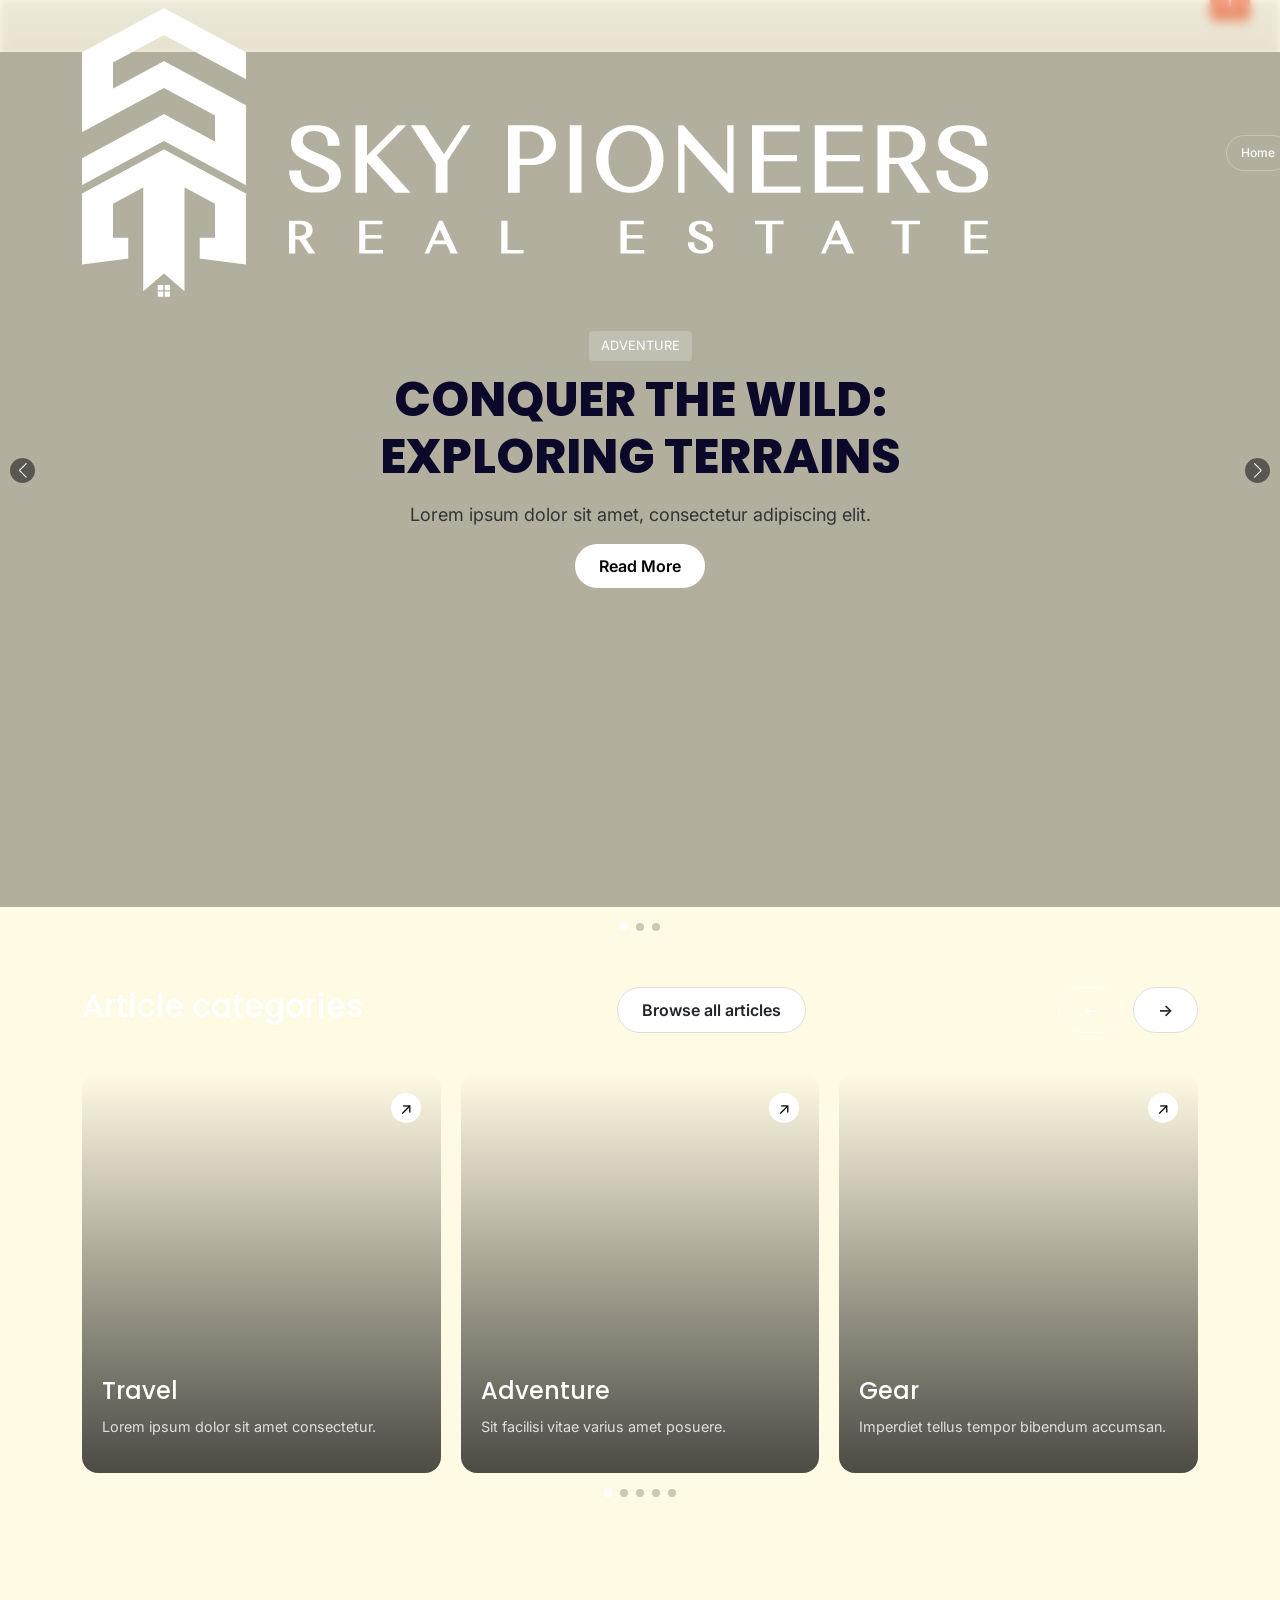
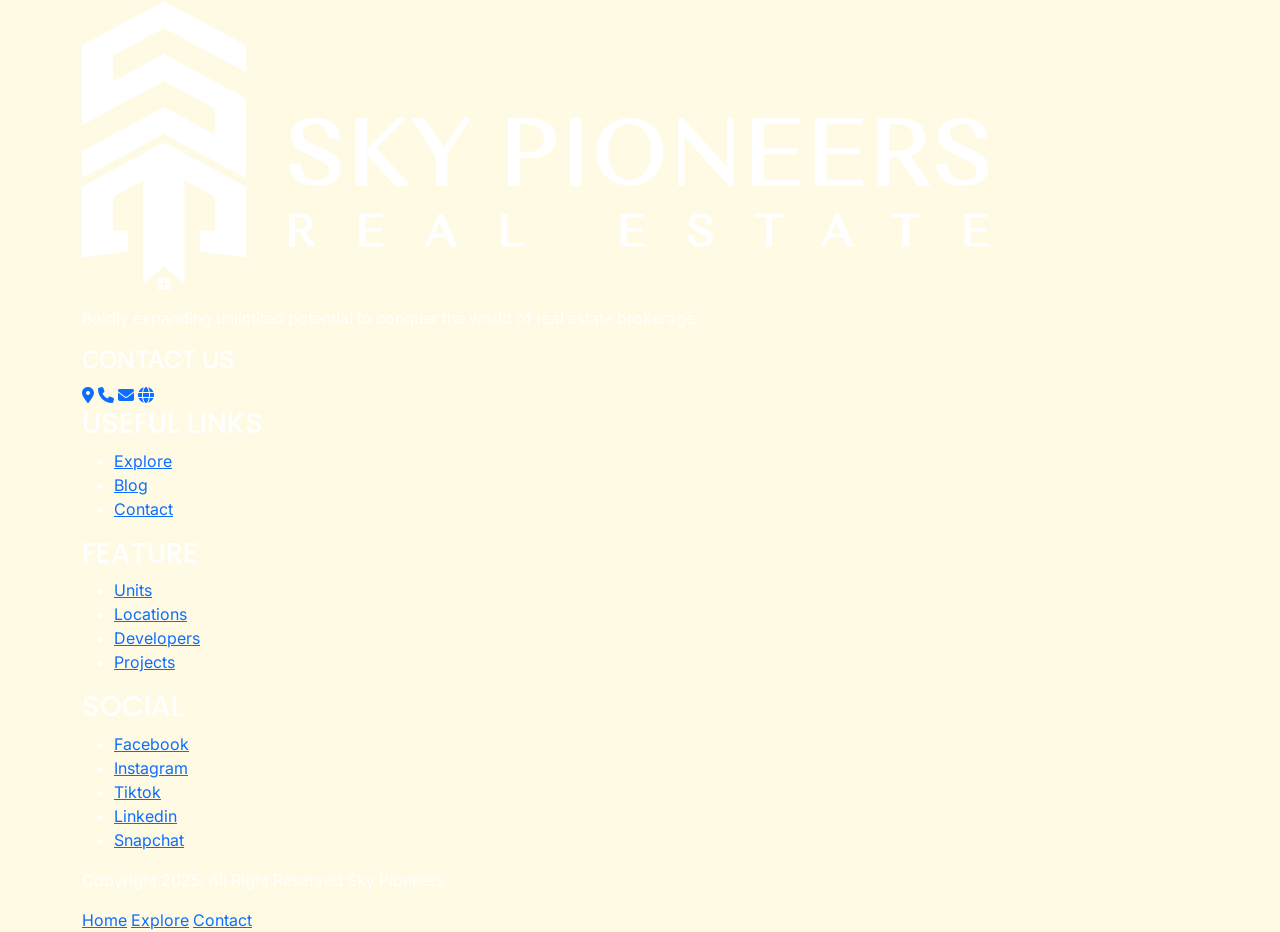
<file: blog.html>
<!DOCTYPE html>
<html lang="en">
  <head>
    <meta charset="UTF-8" />
    <meta name="viewport" content="width=device-width, initial-scale=1.0" />
    <title>Sky Pioneers Real Estate</title>
    <link rel="icon" type="image/x-icon" href="imgs/title-logo.png" />

    <link
      href="https://fonts.googleapis.com/css2?family=Inter:wght@400;500;600;700;800&family=Poppins:wght@400;500;600;700&display=swap"
      rel="stylesheet"
    />

    <link
      rel="stylesheet"
      href="https://cdnjs.cloudflare.com/ajax/libs/font-awesome/6.4.0/css/all.min.css"
    />

    <link
      rel="stylesheet"
      href="https://cdn.jsdelivr.net/npm/swiper@11/swiper-bundle.min.css"
    />
    <link
      href="https://cdn.jsdelivr.net/npm/bootstrap@5.3.8/dist/css/bootstrap.min.css"
      rel="stylesheet"
      integrity="sha384-sRIl4kxILFvY47J16cr9ZwB07vP4J8+LH7qKQnuqkuIAvNWLzeN8tE5YBujZqJLB"
      crossorigin="anonymous"
    />

    <link rel="stylesheet" href="css/style.css" />
  </head>
  <body>
    <nav class="navbar navbar-expand-lg">
      <div class="container nav-content">
        <a class="brand-text" href="index.html">
          <img class="logo" src="imgs/logo.png" alt="" />
        </a>

        <button
          class="navbar-toggler border-0 text-white"
          type="button"
          data-bs-toggle="collapse"
          data-bs-target="#mainMenu"
        >
          <i class="fas fa-bars"></i>
        </button>

        <div
          class="collapse navbar-collapse justify-content-center mt-5 mt-lg-0"
          id="mainMenu"
        >
          <ul class="navbar-nav">
            <li class="nav-item">
              <a class="nav-link mx-2" href="index.html">Home</a>
            </li>
            <li class="nav-item">
              <a class="nav-link mx-2" href="#">Search</a>
            </li>
            <li class="nav-item">
              <a class="nav-link mx-2" href="explore.html">Explore</a>
            </li>
            <li class="nav-item">
              <a class="nav-link mx-2" href="#">Offers</a>
            </li>
            <li class="nav-item">
              <a class="nav-link mx-2" href="#">Sell</a>
            </li>
            <li class="nav-item">
              <a class="nav-link mx-2" href="#">Rent</a>
            </li>
            <li class="nav-item"><a class="nav-link mx-2" href="blog.html">Blog</a></li>
            <li class="nav-item">
              <a class="nav-link mx-2" href="#">About</a>
            </li>
          </ul>

          <div class="d-lg-none mt-4 text-center">
            <a href="#" class="icon-btn mx-2"><i class="fas fa-search"></i></a>
            <a href="#" class="icon-btn mx-2"><i class="far fa-heart"></i></a>
            <a href="#" class="icon-btn lang-btn mx-2">العربية</a>
          </div>
        </div>

        <div class="navbar-icons d-none d-lg-flex">
          <a href="#" class="icon-btn"><i class="fas fa-search"></i></a>
          <a href="#" class="icon-btn"><i class="far fa-heart"></i></a>
          <a href="#" class="icon-btn lang-btn">العربية</a>
        </div>
      </div>

      <div class="gold-divider"></div>
    </nav>

    <div class="swiper hero-swiper">
      <div class="swiper-wrapper">
        <div
          class="swiper-slide hero-slide"
          style="
            background-image: url('https://images.unsplash.com/photo-1509316975850-ff9c5deb0cd9?q=80&w=2070&auto=format&fit=crop');
          "
        >
          <div class="hero-overlay"></div>
          <div class="hero-content">
            <span class="tag">Adventure</span>
            <h1>Conquer the wild: Exploring terrains</h1>
            <p>Lorem ipsum dolor sit amet, consectetur adipiscing elit.</p>
            <button class="btn btn-white">Read More</button>
          </div>
        </div>

        <div
          class="swiper-slide hero-slide"
          style="
            background-image: url('https://images.unsplash.com/photo-1478131143081-80f7f84ca84d?q=80&w=2070&auto=format&fit=crop');
          "
        >
          <div class="hero-overlay"></div>
          <div class="hero-content">
            <span class="tag">Camping</span>
            <h1>Night under the stars</h1>
            <p>Experience the beauty of nature at night.</p>
            <button class="btn btn-white">Discover</button>
          </div>
        </div>

        <div
          class="swiper-slide hero-slide"
          style="
            background-image: url('https://images.unsplash.com/photo-1533240332313-0db49b459ad6?q=80&w=2070&auto=format&fit=crop');
          "
        >
          <div class="hero-overlay"></div>
          <div class="hero-content">
            <span class="tag">Hiking</span>
            <h1>Reach the highest peaks</h1>
            <p>Challenge yourself with our new hiking trails.</p>
            <button class="btn btn-white">Join Us</button>
          </div>
        </div>
      </div>
      <div class="swiper-button-next"></div>
      <div class="swiper-button-prev"></div>
      <div class="swiper-pagination"></div>
    </div>

    <div id="contain" class="container">
      <section class="categories container scroll-hidden">
        <div class="section-header">
          <h2>Article categories</h2>
          <button class="btn btn-outline">Browse all articles</button>
          <div style="display: flex; gap: 10px">
            <button class="btn btn-outline cat-prev">←</button>
            <button class="btn btn-outline cat-next">→</button>
          </div>
        </div>

        <div class="swiper cat-swiper">
          <div class="swiper-wrapper">
            <div class="swiper-slide">
              <!-- <div
              class="cat-card"
              style="
                background-image: url('https://images.unsplash.com/photo-1501555088652-021faa106b9b?w=500');
              "
            >
              <div class="arrow-icon">↗</div>
              <div class="cat-card-content">
                <h3>Travel</h3>
                <p>Discover new places.</p>
              </div>
            </div> -->

              <div class="cat-card travel">
                <div class="arrow-icon">↗</div>
                <div class="cat-card-content">
                  <h3>Travel</h3>
                  <p>Lorem ipsum dolor sit amet consectetur.</p>
                </div>
              </div>
            </div>

            <div class="swiper-slide">
              <!-- <div
              class="cat-card"
              style="
                background-image: url('https://images.unsplash.com/photo-1478131143081-80f7f84ca84d?w=500');
              "
            >
              <div class="arrow-icon">↗</div>
              <div class="cat-card-content">
                <h3>Adventure</h3>
                <p>Seek the thrill.</p>
              </div>
            </div> -->

              <div class="cat-card adventure">
                <div class="arrow-icon">↗</div>
                <div class="cat-card-content">
                  <h3>Adventure</h3>
                  <p>Sit facilisi vitae varius amet posuere.</p>
                </div>
              </div>
            </div>

            <div class="swiper-slide">
              <!-- <div
              class="cat-card"
              style="
                background-image: url('https://images.unsplash.com/photo-1523987355523-c7b5b0dd90a7?w=500');
              "
            >
              <div class="arrow-icon">↗</div>
              <div class="cat-card-content">
                <h3>Gear</h3>
                <p>Best equipment reviews.</p>
              </div>
            </div> -->

              <div class="cat-card gear">
                <div class="arrow-icon">↗</div>
                <div class="cat-card-content">
                  <h3>Gear</h3>
                  <p>Imperdiet tellus tempor bibendum accumsan.</p>
                </div>
              </div>
            </div>

            <div class="swiper-slide">
              <!-- <div
              class="cat-card"
              style="
                background-image: url('https://images.unsplash.com/photo-1504280390367-361c6d9f38f4?w=500');
              "
            >
              <div class="arrow-icon">↗</div>
              <div class="cat-card-content">
                <h3>Camping</h3>
                <p>Stay in the wild.</p>
              </div>
            </div> -->

              <div class="cat-card adventure">
                <div class="arrow-icon">↗</div>
                <div class="cat-card-content">
                  <h3>Adventure</h3>
                  <p>Sit facilisi vitae varius amet posuere.</p>
                </div>
              </div>
            </div>
            <div class="swiper-slide">
              <!-- <div
              class="cat-card"
              style="
                background-image: url('https://images.unsplash.com/photo-1501555088652-021faa106b9b?w=500');
              "
            >
              <div class="arrow-icon">↗</div>
              <div class="cat-card-content">
                <h3>Travel</h3>
                <p>Discover new places.</p>
              </div>
            </div> -->

              <div class="cat-card travel">
                <div class="arrow-icon">↗</div>
                <div class="cat-card-content">
                  <h3>Travel</h3>
                  <p>Lorem ipsum dolor sit amet consectetur.</p>
                </div>
              </div>
            </div>

            <div class="swiper-slide">
              <!-- <div
              class="cat-card"
              style="
                background-image: url('https://images.unsplash.com/photo-1478131143081-80f7f84ca84d?w=500');
              "
            >
              <div class="arrow-icon">↗</div>
              <div class="cat-card-content">
                <h3>Adventure</h3>
                <p>Seek the thrill.</p>
              </div>
            </div> -->

              <div class="cat-card adventure">
                <div class="arrow-icon">↗</div>
                <div class="cat-card-content">
                  <h3>Adventure</h3>
                  <p>Sit facilisi vitae varius amet posuere.</p>
                </div>
              </div>
            </div>

            <div class="swiper-slide">
              <!-- <div
              class="cat-card"
              style="
                background-image: url('https://images.unsplash.com/photo-1523987355523-c7b5b0dd90a7?w=500');
              "
            >
              <div class="arrow-icon">↗</div>
              <div class="cat-card-content">
                <h3>Gear</h3>
                <p>Best equipment reviews.</p>
              </div>
            </div> -->

              <div class="cat-card gear">
                <div class="arrow-icon">↗</div>
                <div class="cat-card-content">
                  <h3>Gear</h3>
                  <p>Imperdiet tellus tempor bibendum accumsan.</p>
                </div>
              </div>
            </div>
          </div>
          <div class="swiper-pagination"></div>
        </div>
      </section>
    </div>

    <footer class="footer mt-5">
      <div class="footer-overlay"></div>

      <div class="container">
        <div class="footer-row">
          <div class="footer-col brand-col">
            <a class="brand-text" href="#">
              <img class="logo mb-3" src="imgs/logo.png" alt="" />
            </a>
            <p class="tagline">
              Boldly expanding unlimited potential to conquer the world of real
              estate brokerage.
            </p>

            <h4 class="contact-header">CONTACT US</h4>
            <div class="contact-icons">
              <a href="#"><i class="fa-solid fa-location-dot"></i></a>
              <a href="#"><i class="fa-solid fa-phone"></i></a>
              <a href="#"><i class="fa-solid fa-envelope"></i></a>
              <a href="#"><i class="fa-solid fa-globe"></i></a>
            </div>
          </div>

          <div class="footer-col">
            <h3>USEFUL LINKS</h3>
            <ul>
              <li><a href="#">Explore</a></li>
              <li><a href="blog.html">Blog</a></li>
              <li><a href="#">Contact</a></li>
            </ul>
          </div>

          <div class="footer-col">
            <h3>FEATURE</h3>
            <ul>
              <li><a href="#">Units</a></li>
              <li><a href="#">Locations</a></li>
              <li><a href="#">Developers</a></li>
              <li><a href="#">Projects</a></li>
            </ul>
          </div>

          <div class="footer-col">
            <h3>SOCIAL</h3>
            <ul>
              <li><a href="#">Facebook</a></li>
              <li><a href="#">Instagram</a></li>
              <li><a href="#">Tiktok</a></li>
              <li><a href="#">Linkedin</a></li>
              <li><a href="#">Snapchat</a></li>
            </ul>
          </div>
        </div>
      </div>

      <div class="footer-bottom">
        <div class="container bottom-row">
          <p>Copyright 2025, All Right Reserved Sky Pioneers</p>
          <div class="bottom-links">
            <a href="#">Home</a>
            <a href="#">Explore</a>
            <a href="#">Contact</a>
          </div>
        </div>
        <a href="#" class="scroll-top"><i class="fa-solid fa-arrow-up"></i></a>
      </div>
    </footer>

    <script
      src="https://cdn.jsdelivr.net/npm/bootstrap@5.3.8/dist/js/bootstrap.bundle.min.js"
      integrity="sha384-FKyoEForCGlyvwx9Hj09JcYn3nv7wiPVlz7YYwJrWVcXK/BmnVDxM+D2scQbITxI"
      crossorigin="anonymous"
    ></script>

    <script src="https://cdn.jsdelivr.net/npm/swiper@11/swiper-bundle.min.js"></script>
    <script>
      // 1. Apple Scroll Zoom Logic (المعدل)
      const heroBg = document.getElementById("heroBg");
      const heroSection = document.querySelector(".hero-section");

      window.addEventListener("scroll", () => {
        const scrollPosition = window.scrollY;
        const heroHeight = heroSection.offsetHeight;

        // تنفيذ الزووم فقط طالما الهيرو سيكشن ظاهر
        if (scrollPosition <= heroHeight) {
          // الرقم 1500 يتحكم في سرعة الزووم، كل ما زاد الرقم بقى الزووم أبطأ
          const scaleValue = 1 + scrollPosition / 1500;

          // تطبيق الزووم على ديف الصورة
          heroBg.style.transform = `scale(${scaleValue})`;
        }
      });

      // 2. Swiper Initialization
      var launchesSwiper = new Swiper(".launchesSwiper", {
        slidesPerView: 1,
        spaceBetween: 20,
        speed: 800,
        navigation: {
          nextEl: ".swiper-button-next",
          prevEl: ".swiper-button-prev",
        },
        breakpoints: {
          640: { slidesPerView: 2 },
          1024: { slidesPerView: 3, spaceBetween: 30 },
        },
      });

      // 3. Scroll Reveal Animation
      document.addEventListener("DOMContentLoaded", function () {
        const revealElements = document.querySelectorAll(
          ".service-card, .area-card"
        );

        const observer = new IntersectionObserver(
          (entries) => {
            entries.forEach((entry) => {
              if (entry.isIntersecting) {
                entry.target.classList.add("reveal");
                const allSiblings = Array.from(
                  entry.target.parentNode.children
                );
                const index = allSiblings.indexOf(entry.target);
                entry.target.style.transitionDelay = `${index * 100}ms`;
                observer.unobserve(entry.target);
              }
            });
          },
          { threshold: 0.15 }
        );

        revealElements.forEach((el) => observer.observe(el));
      });
    </script>
    <script src="js/main.js"></script>
  </body>
</html>
</file>
<file: css/style.css>
/* --- إعدادات عامة ومتغيرات --- */
:root {
  --primary-blue: #00a8ff; /* جعلنا الأزرق أفتح ليظهر على الخلفية الداكنة */
  --icon-color: #ffffff; /* الأيقونات بيضاء */
  --text-main: #ffffff; /* النص الأساسي أبيض */
  --text-sub: #dddddd; /* النص الفرعي رمادي فاتح */
  --text-dark: #1a3c5a;
  --radius: 16px;
  --text-gray: #666;
}

* {
  margin: 0;
  padding: 0;
  box-sizing: border-box;
}

body {
  /* صورة الخلفية للموقع بالكامل */
  background-color: #fffae3;
  font-family: "Inter", sans-serif;
  color: var(--text-main); /* توحيد لون النص للأبيض */

  display: flex;
  flex-direction: column;
  min-height: 100vh; /* يضمن إن الصفحة واخدة طول الشاشة 100% */
  overflow-x: hidden;
}

/* طبقة تعتيم داكنة فوق الصورة لقراءة النصوص بوضوح */
body::before {
  content: "";
  position: fixed;
  top: 0;
  left: 0;
  width: 100%;
  height: 100%;
  z-index: -1;
}

h1,
h2,
h3,
.service-text {
  font-family: "Poppins", sans-serif;
}

/* =========================================
         1. Navbar (شفاف تماماً)
       ========================================= */

.navbar {
  height: 52px;
  padding-bottom: 0;
  flex-direction: column;
  z-index: 1000;
  /* الخلفية الزجاجية */
  background: linear-gradient(
    180deg,
    rgba(255, 255, 255, 0.28),
    rgba(255, 255, 255, 0.08)
  );
  backdrop-filter: blur(5px) brightness(0.9);
  -webkit-backdrop-filter: blur(5px) brightness(0.9);
}

.nav-content {
  margin: auto 0;
  width: 100%;
  display: flex;
  gap: 230px;
  align-items: center;
  padding-bottom: 15px;
}

.brand-text {
  color: #fff;
  font-weight: 600;
  font-size: 1.1rem;
  letter-spacing: 1px;
  text-decoration: none;
  display: flex;
  align-items: center;
  gap: 10px;
}
.navbar .nav_logo {
  width: 110px;
}

@media (min-width: 996px) {
  .container-fluid {
    gap: 250px;
  }
}

.navbar-toggler .fa-bars {
  border: none;
  box-shadow: none;
  background: transparent;
  color: #fff;
  font-size: 20px;
}

.navbar-collapse {
  justify-content: space-between !important;
}

@media (max-width: 768px) {
  .navbar-expand-lg .navbar-collapse {
    gap: 1rem !important;
  }
}

.navbar-expand-lg .navbar-nav {
  display: flex;
  gap: 8px;
  font-weight: 500;
}

.navbar-nav .nav-link,
.navbar-nav .nav-link.active {
  color: #fff;
  width: 5vw;
  text-align: center;
  border: 1px solid #ffffff47;
  border-radius: 20px;
  font-size: 12px;
  transition: all 0.3s;
}

.nav-link:hover {
  background: radial-gradient(
    circle at 30% -35%,
    rgba(255, 255, 255, 0.9),
    rgba(255, 255, 255, 0.35) 25%,
    rgba(255, 255, 255, 0.08) 45%,
    rgba(255, 255, 255, 0.02) 65%
  );
  backdrop-filter: blur(10px);
  background-position: 20% 20%;
}

@media (max-width: 900px) {
  .navbar .nav_logo {
    position: relative;
    left: 25px;
  }
  .navbar-nav .nav-link,
  .navbar-nav .nav-link.active,
  .icon-btn {
    color: #3283c8;
  }
}

/* =========================================
   Tesla Full-Width Dropdown (FIXED & STYLED)
   ========================================= */

/* 1. ضبط العنصر الأب ليكون مرجعاً للجسر */
.tesla-item {
  height: 100%;
  display: flex;
  align-items: center;
  position: relative; /* مهم جداً */
}

/* 2. الجسر الشفاف (لمنع اختفاء القائمة) */
.tesla-item::after {
  content: "";
  position: absolute;
  top: 30px;
  left: 0;
  width: 100%;
  height: 40px;
  background: transparent;
  z-index: 1001;
}

/* 3. تنسيق القائمة */
.tesla-dropdown {
  position: fixed;
  top: 50px;
  left: 0;
  width: 100%;
  padding: 40px 0;

  /* الخلفية: مطابقة للنافبار تماماً */
  background: linear-gradient(
    180deg,
    rgba(255, 255, 255, 0.85),
    /* زدت الشفافية قليلاً هنا لتكون النصوص واضحة */ rgba(255, 255, 255, 0.6)
  );
  backdrop-filter: blur(15px) brightness(1.1);
  -webkit-backdrop-filter: blur(15px) brightness(1.1);
  border-bottom: 1px solid rgba(255, 255, 255, 0.3);
  box-shadow: 0 10px 30px rgba(0, 0, 0, 0.1);

  /* الحركة */
  opacity: 0;
  visibility: hidden;
  transform: translateY(-15px);
  transition:
    all 0.3s ease,
    visibility 0s linear 0.1s;
  z-index: 999;
}

/* 4. ظهور القائمة عند الهوفر */
.tesla-item:hover .tesla-dropdown {
  opacity: 1;
  visibility: visible;
  transform: translateY(0);
  transition-delay: 0s;
}

/* محتويات القائمة */
.tesla-dropdown h5 {
  font-size: 14px;
  color: var(--text-dark); /* أزرق داكن */
  text-transform: uppercase;
  letter-spacing: 1px;
  margin-bottom: 15px;
  font-weight: 700;
}

.tesla-list {
  list-style: none;
  padding: 0;
}

.tesla-list li {
  margin-bottom: 8px;
}

.tesla-list li a {
  color: #333; /* رمادي غامق للنصوص */
  text-decoration: none;
  font-weight: 600;
  font-size: 15px;
  transition: all 0.2s;
}

.tesla-list li a:hover {
  color: var(--primary-blue);
  padding-left: 5px;
}

/* صورة العرض داخل القائمة */
.menu-promo {
  border-radius: 8px;
  overflow: hidden;
  position: relative;
  height: 150px;
  box-shadow: 0 4px 15px rgba(0, 0, 0, 0.1);
}
.menu-promo img {
  width: 100%;
  height: 100%;
  object-fit: cover;
}
.menu-promo span {
  position: absolute;
  bottom: 10px;
  left: 10px;
  color: white;
  font-weight: bold;
  text-shadow: 0 2px 4px rgba(0, 0, 0, 0.8);
  font-size: 14px;
}

/* ------------------------------------------------ */

/* Backdrop Overlay */
.tesla-overlay {
  position: fixed;
  top: 0;
  left: 0;
  width: 100%;
  height: 100%;
  background: rgba(0, 0, 0, 0.4);
  backdrop-filter: blur(5px);
  z-index: 998;
  opacity: 0;
  visibility: hidden;
  transition: opacity 0.3s ease;
  pointer-events: none;
}

/* تفعيل الـ Overlay عند الوقوف على زر Explore */
body:has(.tesla-item:hover) .tesla-overlay {
  opacity: 1;
  visibility: visible;
  pointer-events: auto;
}

/* Navbar Icons */
.navbar-icons {
  display: flex;
  align-items: center;
  gap: 10px;
}

.icon-btn {
  color: #fff;
  width: 2.3vw;
  text-align: center;
  /* border: 1px solid #ffffff47; */
  /* border-radius: 20px; */
  font-size: 12px;
  font-weight: 500;
  text-decoration: none;
  transition: all 0.3s;
}
.icon-btn:hover {
  /* backdrop-filter: blur(10px) brightness(0.6); */
  color: var(--text-dark);
}

@media (max-width: 991px) {
  .nav-content {
    padding: 0 15px 15px 15px;
  }
}

/* -------------------------------------------------------------------------------------------------- */

/* From Uiverse.io by cuzpq */
.theme-checkbox {
  --toggle-size: 7px;
  -webkit-appearance: none;
  -moz-appearance: none;
  appearance: none;
  width: 6.25em;
  height: 3.125em;
  background: -webkit-gradient(
      linear,
      left top,
      right top,
      color-stop(50%, #efefef),
      color-stop(50%, #2a2a2a)
    )
    no-repeat;
  background: -o-linear-gradient(left, #efefef 50%, #2a2a2a 50%) no-repeat;
  background: linear-gradient(to right, #efefef 50%, #2a2a2a 50%) no-repeat;
  background-size: 205%;
  background-position: 0;
  -webkit-transition: 0.4s;
  -o-transition: 0.4s;
  transition: 0.4s;
  border-radius: 99em;
  position: relative;
  cursor: pointer;
  font-size: var(--toggle-size);
}

.theme-checkbox::before {
  content: "";
  width: 2.25em;
  height: 2.25em;
  position: absolute;
  top: 0.438em;
  left: 0.438em;
  background: -webkit-gradient(
      linear,
      left top,
      right top,
      color-stop(50%, #efefef),
      color-stop(50%, #2a2a2a)
    )
    no-repeat;
  background: -o-linear-gradient(left, #efefef 50%, #2a2a2a 50%) no-repeat;
  background: linear-gradient(to right, #efefef 50%, #2a2a2a 50%) no-repeat;
  background-size: 205%;
  background-position: 100%;
  border-radius: 50%;
  -webkit-transition: 0.4s;
  -o-transition: 0.4s;
  transition: 0.4s;
}

.theme-checkbox:checked::before {
  left: calc(100% - 2.25em - 0.438em);
  background-position: 0;
}

.theme-checkbox:checked {
  background-position: 100%;
}

/* -------------------------------------------------------------------------------------------------- */

/* ========================================= */
#contain {
  overflow-x: hidden;
  overflow-y: hidden;
  flex: 1;
}

/* =========================================
         2. Hero Section
       ========================================= */
.hero-section {
  position: relative;
  /* height: 100vh; */
  margin-top: 15rem;
  width: 100%;
  overflow: hidden;
  display: flex;
  flex-direction: column;
  justify-content: center;
  padding: 0 8%;
}

/* لاحظ: هنا ألغينا صورة الهيرو المنفصلة لأننا نستخدم خلفية الـ Body للكل */
.hero-bg-image {
  display: none;
}
.overlay {
  display: none;
} /* إلغاء طبقة التعتيم الإضافية */

.hero-content {
  position: relative;
  z-index: 3;
  margin-bottom: 40px;
  opacity: 0;
  transform: translateY(30px);
  animation: fadeUp 1s ease forwards 0.5s;
}
.hero-content h1 {
  color: #0b0829;
  font-size: 48px;
  font-weight: 800;
  margin-bottom: 15px;
  text-transform: uppercase;
}
.hero-content p {
  font-size: 18px;
  color: #333;
}

/* .search-container {
  position: relative;
  z-index: 10;
  background: rgba(255, 255, 255, 0.1); 
  backdrop-filter: blur(10px); 
  border: 1px solid rgba(255, 255, 255, 0.2);
  width: 100%;
  max-width: 1100px;
  border-radius: var(--radius);
  padding: 25px;
  opacity: 0;
  transform: translateY(40px);
  animation: fadeUp 1s ease forwards 0.8s;
}


.search-tabs {
  display: flex;
  gap: 30px;
  border-bottom: 1px solid rgba(255, 255, 255, 0.2);
  margin-bottom: 20px;
}
.tab {
  font-weight: 600;
  color: var(--text-sub);
  padding-bottom: 10px;
  cursor: pointer;
}
.tab.active {
  color: var(--primary-blue);
  border-bottom: 3px solid var(--primary-blue);
}

.search-row-top input,
.dropdown {
  background: rgba(0, 0, 0, 0.3);
  border: 1px solid rgba(255, 255, 255, 0.1);
  color: white;
}
.search-row-top input::placeholder {
  color: #aaa;
}

.btn-search {
  background-color: var(--primary-blue);
  color: white;
  border: none;
  border-radius: 8px;
  font-weight: 600;
  padding: 12px;
  cursor: pointer;
}

@keyframes fadeUp {
  to {
    opacity: 1;
    transform: translateY(0);
  }
} */

.search-container {
  position: relative;
  z-index: 10;
  background: transparent;
  backdrop-filter: blur(10px);
  width: 100%;
  max-width: 1100px;
  border-radius: var(--radius);
  box-shadow: 0 15px 40px rgba(0, 0, 0, 0.2);
  padding: 25px;
  opacity: 0;
  transform: translateY(40px);
  animation: fadeUp 1s ease forwards 0.8s;
}

.search-tabs {
  display: flex;
  gap: 30px;
  border-bottom: 1px solid #eee;
  margin-bottom: 20px;
  padding-bottom: 10px;
}
.tab {
  font-weight: 600;
  color: var(--text-gray);
  cursor: pointer;
  padding-bottom: 10px;
  position: relative;
}
.tab.active {
  color: var(--primary-blue);
}
.tab.active::after {
  content: "";
  position: absolute;
  bottom: -11px;
  left: 0;
  width: 100%;
  height: 3px;
  background-color: var(--primary-blue);
}

.search-inputs-grid {
  display: flex;
  flex-direction: column;
  gap: 15px;
}
.search-row-top input {
  width: 100%;
  padding: 15px 15px 15px 45px;
  border: 1px solid #e0e0e0;
  border-radius: 8px;
  outline: none;
  background: url('data:image/svg+xml;utf8,<svg xmlns="http://www.w3.org/2000/svg" width="20" height="20" viewBox="0 0 24 24" fill="none" stroke="%23999" stroke-width="2"><circle cx="11" cy="11" r="8"></circle><line x1="21" y1="21" x2="16.65" y2="16.65"></line></svg>')
    no-repeat 15px center;
}
.search-row-bottom {
  display: grid;
  grid-template-columns: 1fr 1fr 1fr 1.2fr;
  gap: 15px;
}
.dropdown {
  border: 1px solid #e0e0e0;
  border-radius: 8px;
  padding: 12px 15px;
  /* color: var(--text-gray); */

  display: flex;
  justify-content: space-between;
  align-items: center;
  cursor: pointer;
  /* background: white; */
}
.btn-search {
  background-color: var(--primary-blue);
  color: white;
  border: none;
  border-radius: 8px;
  font-weight: 600;
  cursor: pointer;
  transition: background 0.3s;
}
.btn-search:hover {
  background-color: #004494;
}

@keyframes fadeUp {
  to {
    opacity: 1;
    transform: translateY(0);
  }
}

/* =========================================
         3. Sections General
       ========================================= */
.top-areas-section {
  padding: 80px 8%;
  position: relative;
  z-index: 5;
}
/*
.section-title {
  font-size: 28px;
  font-weight: 700;
  color: white;
  margin-bottom: 30px;
} */

.services-section {
  padding: 80px 8%;
  position: relative;
  z-index: 5; /* لضمان ظهوره فوق الهيرو عند السكرول */
}

.services-section .section-header {
  margin-bottom: 30px;
  display: flex;
  justify-content: space-between;
  align-items: end;
}
.section-title {
  font-size: 28px;
  font-weight: 700;
  color: var(--text-dark);
  margin: 0;
}

@media (max-width: 376px) {
  .section-title {
    font-size: 22px;
  }
}

.services-grid {
  display: flex;
  flex-wrap: wrap;
  gap: 20px;
  justify-content: center;
}

.service-card {
  /* background: white; */
  border: 1px solid #e0e0e0;
  /* border-radius: 16px; */
  width: 130px;
  height: 130px;
  display: flex;
  flex-direction: column;
  justify-content: center;
  align-items: center;
  text-decoration: none;
  cursor: pointer;
  opacity: 0;
  transform: translateY(40px);
  transition: all 0.4s cubic-bezier(0.175, 0.885, 0.32, 1.275);
}

.service-icon {
  font-size: 30px;
  color: var(--text-dark);
  margin-bottom: 15px;
  transition: transform 0.4s cubic-bezier(0.68, -0.55, 0.265, 1.55);
}

.service-text {
  color: var(--text-dark);
  font-size: 13px;
  font-weight: 600;
  text-align: center;
  transition: color 0.3s;
}

.service-card:hover {
  border-color: var(--text-dark);
  transform: translateY(-10px) scale(1.05) !important;
  box-shadow: 0 15px 30px rgba(11, 74, 125, 0.15);
}
.service-card:hover .service-icon {
  transform: scale(1.2) rotate(-10deg);
}
.service-card:hover .service-text {
  color: var(--text-dark);
}
.service-card.reveal {
  opacity: 1;
  transform: translateY(0);
  backdrop-filter: blur(10px);
}

/* =========================================
         4. Cards (شفافة تماماً)
       ========================================= */

.new-launches-section {
  padding: 60px 8%;
  /* background-color: #f8f9fa; */
}

.show-all {
  color: var(--text-dark);
  text-decoration: none;
  font-weight: 600;
  transition: color 0.3s;
}
.show-all:hover {
  color: #c0a16b;
}

.launch-card {
  border-radius: 16px;
  overflow: hidden;
  background: #fff;
  box-shadow: 0 10px 20px rgba(0, 0, 0, 0.05);
}

.image-holder {
  width: 100%;
  height: 240px;
  position: relative;
  overflow: hidden;
}

.image-holder img {
  width: 100%;
  height: 100%;
  object-fit: cover;
  object-position: center;
  transition: transform 0.8s cubic-bezier(0.165, 0.84, 0.44, 1);
}

.launch-card:hover .image-holder img {
  transform: scale(1.1);
}

.custom-nav-btn {
  background-color: rgba(26, 26, 68, 0.9);
  color: white;
  width: 44px;
  height: 44px;
  border-radius: 50%;
  opacity: 0;
  transition: all 0.3s ease;
}
.custom-nav-btn::after {
  font-size: 18px;
  font-weight: bold;
}
.launchesSwiper:hover .custom-nav-btn {
  opacity: 1;
}

.areas-grid {
  display: grid;
  grid-template-columns: repeat(auto-fill, minmax(250px, 1fr));
  gap: 25px;
  margin-top: 30px;
}

.area-card {
  /* background: #fff; */
  /* border: 1px solid #eee; */
  color: #fff;
  border-radius: 12px;
  padding: 30px 20px;
  text-align: center;
  text-decoration: none;
  display: flex;
  flex-direction: column;
  align-items: center;
  transition: all 0.4s cubic-bezier(0.175, 0.885, 0.32, 1.275);
  opacity: 0;
  transform: translateY(30px);
}

.area-card.reveal {
  opacity: 1;
  transform: translateY(0);
}

.circle-image {
  width: 100px;
  height: 100px;
  border-radius: 50%;
  overflow: hidden;
  margin-bottom: 20px;
  border: 4px solid transparent;
  transition: all 0.4s ease;
}
.circle-image img {
  width: 100%;
  height: 100%;
  object-fit: cover;
  transition: transform 0.5s ease;
}
.area-card h3 {
  color: var(--text-dark);
  font-size: 16px;
  font-weight: 700;
  margin: 0;
  transition: color 0.3s;
}

/* .area-card:hover {
  transform: translateY(-10px);
  box-shadow: 0 15px 30px rgba(0, 0, 0, 0.1);
  border-color: transparent;
} */
.area-card:hover .circle-image {
  width: 110px;
  height: 110px;
  border-color: #c0a16b;
}
.area-card:hover .circle-image img {
  transform: scale(1.1) rotate(5deg);
}
.area-card:hover h3 {
  color: #c0a16b;
}

/* Launch Cards (Swiper) */
.launch-card {
  background: transparent;
  border-radius: 16px;
  overflow: hidden;
  border: 1px solid rgba(255, 255, 255, 0.2);
}
.image-holder {
  width: 100%;
  height: 240px;
}
.image-holder img {
  width: 100%;
  height: 100%;
  object-fit: cover;
}

/* ----------------------------------------------------------------------------- */
/* =========================================
   Developers Section Styling (New)
   ========================================= */

/* تنسيق الكارت الخاص بالمطورين */
.dev-card {
  background: transparent; /* خلفية بيضاء شبه شفافة */
  backdrop-filter: blur(5px);
  /* border-radius: 12px; */
  height: 120px; /* ارتفاع ثابت وأصغر من كروت العقارات */
  display: flex;
  align-items: center;
  justify-content: center;
  padding: 15px;
  /* border: 1px solid rgba(255, 255, 255, 0.3); */
  transition: all 0.3s ease;
  cursor: pointer;
  /* box-shadow: 0 4px 6px rgba(0, 0, 0, 0.05); */
}

/* تنسيق حاوية الصورة لضمان التوسيط */
.dev-img-holder {
  width: 100%;
  height: 100%;
  display: flex;
  align-items: center;
  justify-content: center;
}

/* تنسيق صورة اللوجو */
.dev-img-holder img {
  max-width: 100%;
  max-height: 80px; /* أقصى ارتفاع للصورة داخل الكارت */
  object-fit: contain; /* أهم خاصية: تضمن ظهور اللوجو بالكامل بدون قص */
  /* filter: grayscale(100%); */ /* جعل اللوجو أبيض وأسود افتراضياً */
  /* opacity: 0.7; */
  transition: all 0.4s ease;
  border-radius: 45px;
}

/* تأثيرات عند الوقوف بالماوس (Hover) */
.dev-card:hover {
  transform: translateY(-5px); /* يرتفع قليلاً */
}

.dev-card:hover .dev-img-holder img {
  filter: grayscale(0%); /* يعود للألوان الطبيعية */
  opacity: 1;
  transform: scale(1.1); /* تكبير بسيط */
}

/* ----------------------------------------------------------------------------- */

/* --- تنسيق الحاوية --- */

.developers-section {
  padding: 40px 8%; /* تقليل الحواف لتوفير مساحة */
  background: transparent;
  position: relative;
  z-index: 5;
}

/* =========================================
   Top Compounds Section (Fixed & Responsive)
   ========================================= */

.top-compounds-section {
  /* جعل السكشن مرن لتوسيط السوايبر */
  height: 100vh; /* أو min-height: 800px لتجنب المشاكل في الشاشات القصيرة */
  display: flex;
  flex-direction: column;
  justify-content: center;
  padding: 40px 0; /* إزالة الـ padding الجانبي لأن السوايبر سيأخذ العرض */
  background: transparent;
  position: relative;
  z-index: 5;
}

/* 1. تنسيق حاوية السوايبر نفسها */
.compoundsSwiper {
  width: 100% !important;
  padding-top: 50px;
  padding-bottom: 50px;
  /* نحدد ارتفاع مناسب يتغير حسب الشاشة */
  height: 450px !important;
}

@media (min-width: 1024px) {
  .compoundsSwiper {
    height: 600px !important; /* ارتفاع أكبر للشاشات الكبيرة */
  }
}

/* 2. تنسيق الشريحة (Slide) ليكون متجاوباً */
.compoundsSwiper .swiper-slide {
  background-position: center !important;
  background-size: cover !important;

  /* العرض الأساسي (للموبايل) */
  width: 280px !important;
  height: 100% !important;

  border-radius: 15px !important;
  overflow: hidden !important;
  box-shadow: 0 15px 35px rgba(0, 0, 0, 0.3) !important;

  /* تحسينات بصرية */
  background-color: #000; /* لون خلفية احتياطي */
}

/* ميديا كويري للتابلت */
@media (min-width: 768px) {
  .compoundsSwiper .swiper-slide {
    width: 350px !important; /* عرض متوسط */
  }
}

/* ميديا كويري للديسكتوب واللابتوب */
@media (min-width: 1024px) {
  .compoundsSwiper .swiper-slide {
    width: 400px !important; /* العرض الكبير الأصلي */
  }
}

/* 3. تنسيق المحتوى الداخلي */
.compoundsSwiper .content {
  position: absolute;
  bottom: 0;
  left: 0;
  width: 100%;
  padding: 20px;
  background: linear-gradient(
    to top,
    rgba(0, 0, 0, 0.9) 0%,
    rgba(0, 0, 0, 0.6) 50%,
    rgba(0, 0, 0, 0) 100%
  );
  color: #fff;
  text-align: left;
}

.compoundsSwiper .content h1 {
  font-size: 1.2rem;
  font-weight: 700;
  margin-bottom: 5px;
  text-shadow: 0 2px 4px rgba(0, 0, 0, 0.5);
}

.compoundsSwiper .content p {
  font-size: 0.9rem;
  color: #ddd;
  line-height: 1.4;
  margin: 0;

  /* تحديد عدد الأسطر للنص */
  display: -webkit-box;
  -webkit-line-clamp: 3;
  -webkit-box-orient: vertical;
  overflow: hidden;
}

/* تكبير الخطوط في الشاشات الكبيرة */
@media (min-width: 1024px) {
  .compoundsSwiper .content h1 {
    font-size: 1.8rem;
  }
  .compoundsSwiper .content p {
    font-size: 1rem;
  }
}

.swiper-button-next,
.swiper-button-prev {
  color: #fff !important;
  background: rgba(0, 0, 0, 0.5) !important;
  border-radius: 50% !important;
  width: 25px !important;
  height: 25px !important;
  display: flex !important;
  justify-content: center !important;
  align-items: center !important;
  border: none !important;
  transition: all 0.3s ease !important;
}

.swiper-button-next:hover,
.swiper-button-prev:hover,
.swiper-button-next svg:hover,
.swiper-button-prev svg:hover {
  background: rgba(0, 0, 0, 0.7) !important;
  color: #ff9671 !important;
}
/* .swiper-button-next::after,
.swiper-button-prev::after {
  font-size: 20px !important;
} */

.swiper-button-next svg,
.swiper-button-prev svg {
  width: 12px !important;
  height: 12px !important;
}

.swiper-button-next,
.swiper-button-prev {
  color: #fff !important;
  background: rgba(0, 0, 0, 0.5) !important;
  border-radius: 50% !important;
  width: 25px !important;
  height: 25px !important;
  display: flex !important;
  justify-content: center !important;
  align-items: center !important;
  border: none !important;
  transition: all 0.3s ease !important;
}

.swiper-button-next:hover,
.swiper-button-prev:hover,
.swiper-button-next svg:hover,
.swiper-button-prev svg:hover {
  background: rgba(0, 0, 0, 0.7) !important;
  color: #ff9671 !important;
}
/* .swiper-button-next::after,
.swiper-button-prev::after {
  font-size: 20px !important;
} */

.swiper-button-next svg,
.swiper-button-prev svg {
  width: 12px !important;
  height: 12px !important;
}
.swiper-button-next,
.swiper-button-prev {
  color: #fff !important;
  background: rgba(0, 0, 0, 0.5) !important;
  border-radius: 50% !important;
  width: 25px !important;
  height: 25px !important;
  display: flex !important;
  justify-content: center !important;
  align-items: center !important;
  border: none !important;
  transition: all 0.3s ease !important;
}

.swiper-button-next:hover,
.swiper-button-prev:hover,
.swiper-button-next svg:hover,
.swiper-button-prev svg:hover {
  background: rgba(0, 0, 0, 0.7) !important;
  color: #ff9671 !important;
}
/* .swiper-button-next::after,
.swiper-button-prev::after {
  font-size: 20px !important;
} */

.swiper-button-next svg,
.swiper-button-prev svg {
  width: 12px !important;
  height: 12px !important;
}
.swiper-button-next,
.swiper-button-prev {
  color: #fff !important;
  background: rgba(0, 0, 0, 0.5) !important;
  border-radius: 50% !important;
  width: 25px !important;
  height: 25px !important;
  display: flex !important;
  justify-content: center !important;
  align-items: center !important;
  border: none !important;
  transition: all 0.3s ease !important;
}

.swiper-button-next:hover,
.swiper-button-prev:hover,
.swiper-button-next svg:hover,
.swiper-button-prev svg:hover {
  background: rgba(0, 0, 0, 0.7) !important;
  color: #ff9671 !important;
}
/* .swiper-button-next::after,
.swiper-button-prev::after {
  font-size: 20px !important;
} */

.swiper-button-next svg,
.swiper-button-prev svg {
  width: 12px !important;
  height: 12px !important;
}
.swiper-button-next,
.swiper-button-prev {
  color: #fff !important;
  background: rgba(0, 0, 0, 0.5) !important;
  border-radius: 50% !important;
  width: 25px !important;
  height: 25px !important;
  display: flex !important;
  justify-content: center !important;
  align-items: center !important;
  border: none !important;
  transition: all 0.3s ease !important;
}

.swiper-button-next:hover,
.swiper-button-prev:hover,
.swiper-button-next svg:hover,
.swiper-button-prev svg:hover {
  background: rgba(0, 0, 0, 0.7) !important;
  color: #ff9671 !important;
}
/* .swiper-button-next::after,
.swiper-button-prev::after {
  font-size: 20px !important;
} */

.swiper-button-next::after,
.swiper-button-prev::after {
  font-size: 15px !important;
}

.swiper-button-next svg,
.swiper-button-prev svg {
  width: 12px !important;
  height: 12px !important;
}

/* أزرار التحكم والـ Pagination (تحسين المظهر) */
.compoundsSwiper .swiper-pagination-bullet {
  background: rgba(255, 255, 255, 0.5) !important;
  opacity: 1 !important;
}
.compoundsSwiper .swiper-pagination-bullet-active {
  background: #ff9671 !important; /* اللون البرتقالي الخاص بك */
  width: 20px !important;
  border-radius: 5px !important;
}

/* ----------------------------------------------------------------------- */

.banners-container {
  display: flex;
  flex-direction: column;
  gap: 20px;
  max-width: 1200px;
  margin: 0 auto;
}

.promo-banner {
  position: relative;
  /* border-radius: 16px; */
  padding: 30px 40px;
  margin: 2rem;
  display: flex;
  justify-content: space-between;
  align-items: center;
  overflow: hidden;
  transition: all 0.5s cubic-bezier(0.25, 0.8, 0.25, 1); /* Smooth, powerful transition */
  cursor: pointer;
}

/* Nawy Now Banner Styles */
.nawy-now-banner {
  background: linear-gradient(to right, #fff4ed 60%, #f9d7c6 100%);
  color: #b94a22;
}

.nawy-now-banner h2 {
  font-size: 2.2rem;
  margin-bottom: 10px;
  color: #d35400;
}

/* Sell Your Property Banner Styles */
.sell-property-banner {
  background: linear-gradient(to right, #f0f4f7 60%, #d6e0e7 100%);
  color: #1c3c5a;
}

.sell-property-banner h2 {
  font-size: 2.2rem;
  margin-bottom: 10px;
  color: #1c3c5a;
}

.banner-content p {
  font-size: 1.1rem;
  margin: 0;
  color: #555;
}

/* Learn More Button */
.learn-more-btn {
  text-decoration: none;
  font-weight: 600;
  font-size: 1rem;
  padding: 10px 20px;
  border-radius: 8px;
  transition: all 0.3s ease;
  border-bottom: 2px solid transparent;
}

.nawy-now-banner .learn-more-btn {
  color: #d35400;
}
.nawy-now-banner .learn-more-btn:hover {
  background-color: rgba(211, 84, 0, 0.1);
  border-bottom-color: #d35400;
}

.sell-property-banner .learn-more-btn {
  color: #1c3c5a;
}
.sell-property-banner .learn-more-btn:hover {
  background-color: rgba(28, 60, 90, 0.1);
  border-bottom-color: #1c3c5a;
}

/* Background Shapes (for animation) */
.bg-shape {
  position: absolute;
  top: 0;
  right: 0;
  bottom: 0;
  width: 40%;
  background-size: cover;
  opacity: 0.7;
  transition:
    transform 0.6s cubic-bezier(0.25, 0.8, 0.25, 1),
    opacity 0.6s ease;
  z-index: 0;
}

.nawy-now-banner .bg-shape {
  background-image: url('data:image/svg+xml;utf8,<svg viewBox="0 0 200 200" xmlns="http://www.w3.org/2000/svg"><path fill="%23f9d7c6" d="M45.7,-76.3C58.9,-71.2,69.3,-60,76.3,-47.4C83.3,-34.8,86.9,-20.8,85.1,-7.7C83.3,5.4,76.1,17.7,68.4,28.9C60.6,40.1,52.3,50.3,41.5,58.8C30.7,67.3,17.4,74.1,2.9,72.4C-11.7,70.7,-27.4,60.5,-38.6,50.3C-49.8,40.1,-56.5,29.9,-63.1,18.1C-69.7,6.3,-76.2,-7.1,-73.6,-19.6C-71,-32.1,-59.3,-43.6,-47.2,-49.4C-35.1,-55.2,-22.5,-55.3,-10.8,-61.8C0.9,-68.3,12.6,-81.2,25.1,-83.2C37.6,-85.2,50.9,-76.3,45.7,-76.3Z" transform="translate(100 100)" /></svg>');
}

.sell-property-banner .bg-shape {
  background-image: url('data:image/svg+xml;utf8,<svg viewBox="0 0 200 200" xmlns="http://www.w3.org/2000/svg"><path fill="%23d6e0e7" d="M37.5,-63.4C49.3,-58.1,60.1,-49.3,68.4,-38.2C76.7,-27.1,82.5,-13.6,82.1,-0.2C81.7,13.1,75.1,26.2,66.5,37.3C57.8,48.4,47.1,57.5,35.3,63.6C23.5,69.7,10.5,72.8,-2.9,75.6C-16.3,78.5,-33.8,81.1,-46.6,74.7C-59.4,68.4,-67.5,53.1,-74.1,38C-80.7,22.9,-85.8,8,-84.3,-6.4C-82.9,-20.8,-74.8,-34.7,-64.5,-45.3C-54.2,-55.9,-41.6,-63.1,-29.2,-67.2C-16.7,-71.3,-4.4,-72.3,6.9,-70.1C18.1,-68,25.7,-68.6,37.5,-63.4Z" transform="translate(100 100)" /></svg>');
}

.banner-content,
.learn-more-btn {
  position: relative;
  z-index: 1;
}

/* POWERFUL HOVER ANIMATION */
.promo-banner:hover {
  transform: scale(1.08) translateY(-10px); /* Significant scale and lift */
  z-index: 10; /* Bring to front */
}

.nawy-now-banner:hover {
  box-shadow: 0 25px 50px -12px rgba(211, 84, 0, 0.5); /* Strong orange glow */
}

.sell-property-banner:hover {
  box-shadow: 0 25px 50px -12px rgba(28, 60, 90, 0.5); /* Strong blue glow */
}

.promo-banner:hover .bg-shape {
  transform: scale(1.3) rotate(5deg); /* Expand and rotate background shape */
  opacity: 1;
}

/* -------------------------------------------------------------------------------- */

/* --- تنسيق القسم --- */
.recommended-section {
  padding: 60px 8%;
  background: transparent;
  position: relative;
  z-index: 5;
}

.recommended-grid {
  display: grid;
  /* عرض كارتين بجانب بعض كما في الصورة، ويتجاوب مع الشاشات */
  grid-template-columns: repeat(auto-fill, minmax(400px, 1fr));
  gap: 30px;
  margin-top: 20px;
}

/* --- تصميم الكارت --- */
.prop-card {
  /* background: #fff; */
  backdrop-filter: blur(10px);
  /* border-radius: 12px; */
  overflow: hidden;
  box-shadow: 0 5px 15px rgba(0, 0, 0, 0.05);
  transition: all 0.4s cubic-bezier(0.25, 0.8, 0.25, 1);
  border: 1px solid #eee;
}

/* --- منطقة الصورة --- */
.prop-img-wrapper {
  position: relative;
  height: 250px; /* ارتفاع الصورة */
  overflow: hidden;
}

.prop-img-wrapper img {
  width: 100%;
  height: 100%;
  object-fit: cover;
  transition: transform 0.6s ease;
}

/* الأزرار العلوية (مقارنة، شير، قلب) */
.top-actions {
  position: absolute;
  top: 15px;
  right: 15px;
  display: flex;
  gap: 8px;
}

.action-btn {
  width: 35px;
  height: 35px;
  background: rgba(0, 0, 0, 0.6);
  color: white;
  border-radius: 50%;
  display: flex;
  align-items: center;
  justify-content: center;
  cursor: pointer;
  transition: 0.3s;
  position: relative;
}

.action-btn:hover {
  background: var(--primary-blue);
}

/* التلميح (Tooltip) لكلمة Start Compare */
.tooltip {
  position: absolute;
  top: 45px;
  right: 0;
  background: var(--primary-blue);
  color: white;
  padding: 5px 10px;
  font-size: 12px;
  border-radius: 4px;
  white-space: nowrap;
  opacity: 0;
  pointer-events: none;
  transition: 0.3s;
  transform: translateY(-10px);
}
.tooltip::after {
  /* السهم الصغير */
  content: "";
  position: absolute;
  top: -5px;
  right: 10px;
  border-width: 0 5px 5px 5px;
  border-style: solid;
  border-color: transparent transparent var(--primary-blue) transparent;
}
.home-btn:hover .tooltip {
  opacity: 1;
  transform: translateY(0);
}

/* بادج التسليم */
.delivery-badge {
  position: absolute;
  bottom: 15px;
  right: 15px;
  text-align: right;
  color: white;
  text-shadow: 0 2px 4px rgba(0, 0, 0, 0.8);
  line-height: 1.2;
}
.delivery-badge span {
  font-size: 12px;
  display: block;
}
.delivery-badge strong {
  font-size: 18px;
  font-weight: 800;
}

/* --- محتوى الكارت --- */
.prop-content {
  padding: 20px;
}

/* المطور */
.developer-info {
  display: flex;
  align-items: center;
  gap: 10px;
  margin-bottom: 15px;
}
.developer-info img {
  width: 40px;
  height: 40px;
  border-radius: 50%;
  background: black;
}
.location {
  font-size: 12px;
  color: #888;
  display: block;
}
.prop-title {
  font-size: 16px;
  font-weight: 700;
  color: #fff;
  margin: 0;
}

/* المواصفات */
.prop-specs {
  display: flex;
  gap: 15px;
  margin-bottom: 15px;
  border-bottom: 1px solid #f0f0f0;
  padding-bottom: 15px;
}
.spec-item {
  font-size: 13px;
  color: #555;
  display: flex;
  align-items: center;
  gap: 5px;
}
.spec-item i {
  color: #888;
}

/* الدفع */
.payment-plan {
  font-size: 13px;
  color: #555;
  margin-bottom: 15px;
}

/* الفوتر (السعر والأزرار) */
.prop-.footer {
  display: flex;
  justify-content: space-between;
  align-items: center;
}
.price {
  font-size: 18px;
  font-weight: 800;
  color: #d9534f;
}

.contact-btns {
  display: flex;
  gap: 10px;
}
.call-btn,
.whatsapp-btn {
  width: 40px;
  height: 40px;
  border-radius: 50%;
  display: flex;
  align-items: center;
  justify-content: center;
  color: white;
  text-decoration: none;
  font-size: 18px;
  transition: transform 0.3s cubic-bezier(0.175, 0.885, 0.32, 1.275);
}

.call-btn {
  background-color: #0056b3;
}
.whatsapp-btn {
  background-color: #25d366;
}

/* --- الأنيميشن الصايع (Interactive Effects) --- */
.prop-card:hover {
  transform: translateY(-10px); /* يرتفع الكارت */
  box-shadow: 0 20px 40px rgba(0, 0, 0, 0.15); /* ظل قوي */
}

.prop-card:hover .prop-img-wrapper img {
  transform: scale(1.1); /* زووم للصورة */
}

/* حركة نبض للأزرار عند الوقوف على الكارت */
.prop-card:hover .call-btn {
  animation: popIn 0.4s 0.1s forwards;
}
.prop-card:hover .whatsapp-btn {
  animation: popIn 0.4s 0.2s forwards;
}

@keyframes popIn {
  0% {
    transform: scale(1);
  }
  50% {
    transform: scale(1.2);
  }
  100% {
    transform: scale(1);
  }
}

/* Media Queries */
@media (max-width: 768px) {
  .recommended-grid {
    grid-template-columns: 1fr;
  } /* كارت واحد في الموبايل */
}

/* -------------------------------------------------------------------------------- */

.expert-advice-section {
  display: flex;
  justify-content: center;
  padding: 60px 20px;
  background: transparent; /* خلفية شفافة لتعمل مع تصميمك */
}

/* --- تصميم الكارت --- */
.contact-card {
  background-color: #e6eef4; /* لون الخلفية الأزرق الرمادي الفاتح المطابق للصورة */
  width: 100%;
  max-width: 450px; /* العرض المثالي */
  padding: 40px 30px;
  border-radius: 12px;
  box-shadow: 0 10px 30px rgba(0, 0, 0, 0.05); /* ظل ناعم */
  text-align: center;
  position: relative;

  /* أنيميشن الظهور */
  opacity: 0;
  transform: translateY(20px);
  animation: slideUpFade 0.8s ease-out forwards;
}

@keyframes slideUpFade {
  to {
    opacity: 1;
    transform: translateY(0);
  }
}

/* --- الهيدر (الأيقونة والعنوان) --- */
.icon-wrapper {
  font-size: 40px;
  color: #1a3c5a; /* الأزرق الغامق */
  margin-bottom: 15px;
  position: relative;
  display: inline-block;
}

.phone-icon {
  transform: rotate(90deg); /* تدوير الهاتف ليناسب التصميم */
}
.mail-icon {
  position: absolute;
  top: -10px;
  right: -15px;
  font-size: 28px;
  background: #e6eef4; /* نفس لون الخلفية لإخفاء الخطوط */
  padding: 2px;
}

.card-header h2 {
  color: #1a3c5a; /* أزرق غامق */
  font-size: 26px;
  font-weight: 800;
  margin-bottom: 10px;
}

.card-header p {
  color: #555;
  font-size: 14px;
  line-height: 1.5;
  margin-bottom: 30px;
}

/* --- تنسيق الحقول --- */
.form-group {
  margin-bottom: 20px;
  text-align: left; /* محاذاة الليبل لليسار */
}

.form-group label {
  display: block;
  font-size: 14px;
  font-weight: 700;
  color: #fff;
  margin-bottom: 8px;
}

.required {
  color: #d9534f;
  margin-left: 2px;
}

/* ستايل المدخلات الموحد */
.form-group input,
.form-group select,
.form-group textarea {
  width: 100%;
  padding: 12px 15px;
  border: 1px solid #d1d9e0;
  border-radius: 8px;
  font-size: 15px;
  color: #333;
  background: #fff;
  outline: none;
  transition: all 0.3s ease;
}

/* تأثير التوهج عند الكتابة */
.form-group input:focus,
.form-group select:focus,
.form-group textarea:focus {
  border-color: #1a3c5a;
  box-shadow: 0 0 0 4px rgba(26, 60, 90, 0.1); /* توهج أزرق خفيف */
  transform: translateY(-2px);
}

/* --- تخصيص Select Box --- */
.custom-select-wrapper {
  position: relative;
}
.form-group select {
  appearance: none;
  cursor: pointer;
  color: #666;
}
.select-arrow {
  position: absolute;
  right: 15px;
  top: 50%;
  transform: translateY(-50%);
  color: #ccc;
  pointer-events: none;
  font-size: 12px;
}

/* --- تخصيص حقل الهاتف --- */
.phone-input-group {
  display: flex;
  background: #fff;
  border: 1px solid #d1d9e0;
  border-radius: 8px;
  overflow: hidden;
  transition: all 0.3s;
}

.phone-input-group:focus-within {
  border-color: #1a3c5a;
  box-shadow: 0 0 0 4px rgba(26, 60, 90, 0.1);
}

.flag-box {
  display: flex;
  align-items: center;
  gap: 5px;
  padding: 0 10px;
  background: #f8f9fa;
  border-right: 1px solid #eee;
  cursor: pointer;
}

.flag-box img {
  width: 24px;
  height: auto;
  border-radius: 2px;
}
.flag-box i {
  font-size: 10px;
  color: #aaa;
}

.phone-input-group input {
  border: none;
  box-shadow: none !important; /* إلغاء الظل الخاص بالانبوت العادي */
}

/* --- زر الإرسال --- */
.submit-btn {
  width: 100%;
  padding: 15px;
  background-color: #1a3c5a; /* اللون الكحلي الغامق */
  color: white;
  border: none;
  border-radius: 8px;
  font-size: 16px;
  font-weight: 600;
  cursor: pointer;
  transition: all 0.3s cubic-bezier(0.25, 0.8, 0.25, 1);
  position: relative;
  overflow: hidden;
}

/* تأثير النبض عند الهوفر */
.submit-btn:hover {
  background-color: #2c557a;
  transform: translateY(-2px);
  box-shadow: 0 5px 15px rgba(26, 60, 90, 0.3);
}

.submit-btn:active {
  transform: translateY(0);
}

/* --- Media Query للموبايل --- */
@media (max-width: 480px) {
  .contact-card {
    padding: 30px 20px;
  }
  .card-header h2 {
    font-size: 22px;
  }
}

/* -------------------------------------------------------------------------------- */

/* =========================================
         TESLA STYLE FOOTER (NEW)
   ========================================= */

.tesla-footer {
  width: 100%;
  /* خلفية شفافة لكي تظهر صورة الخلفية للموقع، أو يمكنك جعلها لون ثابت */
  background-color: rgba(0, 0, 0, 0.4);
  backdrop-filter: blur(5px);
  padding: 25px 0 80px 0;
  margin-top: 50px;
  display: flex;
  justify-content: center;
  align-items: center;
  position: relative;
  z-index: 10;
}

.tesla-footer-links {
  list-style: none;
  padding: 0;
  margin: 0;
  display: flex;
  flex-wrap: wrap;
  justify-content: center;
  align-items: center;
  gap: 15px;
}

.tesla-footer-links li {
  font-size: 12px;
  font-weight: 500;
  color: #e2e2e2;
}

.tesla-footer-links li a {
  color: #e2e2e2;
  text-decoration: none;
  transition: color 0.3s ease;
}

.tesla-footer-links li a:hover {
  color: #fff;
  text-decoration: underline;
}

/* تنسيق خاص لحقوق الملكية */
.copyright {
  margin-right: 15px;
  color: #fff !important;
}

/* استجابة للموبايل: الروابط تصبح فوق بعضها */
@media (max-width: 600px) {
  .tesla-footer-links {
    flex-direction: column;
    gap: 10px;
  }
  .copyright {
    margin-right: 0;
    margin-bottom: 5px;
    font-weight: bold;
  }
}

/* تنسيق الفوتر الرئيسي */
/* .footer {
  position: relative;
  color: #fff;
  padding-top: 70px;
  backdrop-filter: blur(10px);
} */

/* طبقة تظليل فوق الصورة لتغميقها مثل التصميم */
/* .footer-overlay {
  position: absolute;
  top: 0;
  left: 0;
  width: 100%;
  height: 100%;
  z-index: 0;
}

.container {
  max-width: 1200px;
  margin: 0 auto;
  padding: 0 20px;
  position: relative;
  z-index: 1; 
}

.footer-row {
  display: flex;
  flex-wrap: wrap;
  justify-content: space-between;
  margin-bottom: 50px;
} */

/* الأعمدة */
/* .footer-col {
  width: 20%;
  margin-bottom: 30px;
  padding-left: 40px;
} */

/* تخصيص العمود الأول (الأعرض) */
/* .brand-col {
  width: 35%;
  padding-right: 40px;
}

.brand-col .logo {
  width: 60%;
} */

/* النصوص والعناوين */
/* .footer-col h3 {
  font-size: 16px;
  text-transform: uppercase;
  margin-bottom: 30px;
  font-weight: 600;
  letter-spacing: 1px;
}

.footer-col ul {
  list-style: none;
  padding: 0;
}

.footer-col ul li {
  margin-bottom: 15px;
}

.footer-col ul li a {
  color: #b0b0b0;
  text-decoration: none;
  font-size: 14px;
  transition: 0.3s;
}

.footer-col ul li a:hover {
  color: #fff;
  padding-left: 5px;
} */

/* تنسيق اللوجو والشعار */
/* .logo h2 {
  font-size: 24px;
  letter-spacing: 2px;
  margin-bottom: 20px;
  font-weight: 400;
}

.logo span {
  font-family: "cursive";
  font-size: 30px;
  margin: 0 5px;
}

.tagline {
  color: #ccc;
  font-size: 14px;
  line-height: 1.6;
  margin-bottom: 30px;
} */

/* أيقونات التواصل */
/* .contact-header {
  font-size: 14px;
  margin-bottom: 15px;
  text-transform: uppercase;
}

.contact-icons {
  display: flex;
  gap: 10px;
}

.contact-icons a {
  display: flex;
  align-items: center;
  justify-content: center;
  width: 35px;
  height: 35px;
  background-color: #222;
  color: #fff;
  border-radius: 50%;
  text-decoration: none;
  transition: 0.3s;
  font-size: 14px;
}

.contact-icons a:hover {
  background-color: #fff;
  color: #000;
} */

/* الشريط السفلي */
/* .footer-bottom {
  background-color: #1a1a1a;
  padding: 20px 0;
  position: relative;
  z-index: 1;
  border-top: 1px solid #333;
}

.bottom-row {
  display: flex;
  justify-content: space-between;
  align-items: center;
  font-size: 13px;
  color: #bbb;
}

.bottom-links a {
  color: #bbb;
  text-decoration: none;
  margin-left: 20px;
  transition: 0.3s;
}

.bottom-links a:hover {
  color: #fff;
} */

/* زر الصعود للأعلى البرتقالي */
.scroll-top {
  position: absolute;
  right: 30px;
  top: -20px; /* ليظهر نصفه فوق الشريط ونصفه داخله */
  background-color: #ff7f50; /* اللون البرتقالي */
  color: #fff;
  width: 40px;
  height: 40px;
  border-radius: 5px;
  display: flex;
  align-items: center;
  justify-content: center;
  text-decoration: none;
  box-shadow: 0 4px 10px rgba(255, 127, 80, 0.3);
  transition: 0.3s;
}

.scroll-top:hover {
  background-color: #e66030;
  transform: translateY(-3px);
}

/* التجاوب مع الموبايل */
/* @media (max-width: 768px) {
  .footer-col,
  .brand-col {
    width: 100%;
    margin-bottom: 40px;
    padding-right: 0;
  }

  .bottom-row {
    flex-direction: column;
    gap: 15px;
    text-align: center;
  }
} */

/* -------------------------------------------------------------------------------- */

/* --- إعدادات الفوتر العامة --- */
/* .nawy-footer {
  color: #1a1a44;
  margin-top: 10px;
  font-family: "Inter", sans-serif;
  border-top: 1px solid #e0e0e0;
  padding-top: 60px;
  position: relative;
  z-index: 10;
  direction: ltr;
} */

/* --- الجزء العلوي (الأعمدة) --- */
/* .footer-top {
  padding: 0 8%;
  margin-bottom: 50px;
}

.footer-grid {
  display: grid;
  grid-template-columns: repeat(4, 1fr);
  gap: 30px;
}

.footer-col h3 {
  font-size: 13px;
  font-weight: 800;
  color: #fff; 
  margin-bottom: 20px;
}

.footer-col ul {
  list-style: none;
  padding: 0;
}

.footer-col ul li {
  margin-bottom: 12px;
}

.footer-col ul li a {
  text-decoration: none;
  color: #fff; 
  font-size: 11px;
  font-weight: 500;
  transition: color 0.3s;
  display: block;
  white-space: nowrap;
  overflow: hidden;
  text-overflow: ellipsis;
}

.footer-col ul li a:hover {
  color: #0056b3; 
} */

/* --- الجزء الأوسط (براند وتطبيقات) --- */
/* .footer-middle {
  padding: 0 8%;
  display: flex;
  justify-content: space-between;
  align-items: flex-end; 
  margin-bottom: 30px;
} */

/* اللوجو والسوشيال */
/* .footer-logo {
  width: 120px;
  margin-bottom: 15px;
}

.brand-desc {
  color: #fff;
  font-size: 14px;
  margin-bottom: 15px;
}

.social-icons {
  display: flex;
  gap: 15px;
}

.social-icons a {
  color: #fff;
  font-size: 20px;
  transition: color 0.3s;
}

.social-icons a:hover {
  color: #0056b3;
} */

/* أزرار التطبيقات */
/* .app-download-wrapper {
  text-align: right;
}

.app-download-wrapper p {
  color: #666;
  font-size: 13px;
  margin-bottom: 10px;
}

.app-buttons {
  display: flex;
  gap: 10px;
}

.store-btn img {
  height: 40px; 
  border: 1px solid #ddd;
  border-radius: 6px;
} */

/* --- الجزء السفلي (حقوق وروابط) --- */
/* .footer-bottom {
  border-top: 1px solid #eee;
  padding: 25px 8%;
  display: flex;
  justify-content: space-between;
  align-items: center;
  flex-wrap: wrap; 
}

.copyright {
  color: #1a1a44;
  font-size: 14px;
  font-weight: 700;
}

.footer-bottom-links {
  display: flex;
  gap: 20px;
  flex-wrap: wrap;
}

.footer-bottom-links a {
  text-decoration: none;
  color: #fff;
  font-size: 13px;
  transition: color 0.3s;
}

.footer-bottom-links a:hover {
  color: #0056b3;
} */

/* --- التجاوب مع الموبايل (Responsive) --- */
@media (max-width: 992px) {
  .footer-grid {
    grid-template-columns: 1fr 1fr; /* عمودين في التابلت */
  }
}

@media (max-width: 768px) {
  .footer-grid {
    grid-template-columns: 1fr; /* عمود واحد في الموبايل */
  }

  .footer-middle {
    flex-direction: column;
    align-items: flex-start;
    gap: 30px;
  }

  .app-download-wrapper {
    text-align: left;
  }

  .footer-bottom {
    flex-direction: column;
    gap: 20px;
    text-align: center;
  }

  .footer-bottom-links {
    justify-content: center;
    gap: 15px;
  }
}

/* Media Queries */
@media (max-width: 768px) {
  .navbar {
    padding: 15px 20px;
    background: rgba(0, 0, 0, 0.5);
  } /* خلفية خفيفة للموبايل فقط للوضوح */
  .hero-section {
    padding: 0 5%;
    text-align: center;
  }
  .hero-content h1 {
    font-size: 32px;
  }
  .search-row-bottom {
    grid-template-columns: 1fr;
  }
}

/* __________________________________________________________________________________________________________________________ */

/* Explore Page Styles */

.explore-section {
  /* استخدم الصورة الأصلية من الرابط المقدم */
  background-image: url("image_1.png");
  background-size: cover;
  background-position: center;
  /* ارتفاع القسم، يمكن تعديله حسب الحاجة */
  height: 400px;
  /* توسيط المحتوى باستخدام Flexbox */
  display: flex;
  justify-content: center;
  align-items: center;
  text-align: center;
  /* إضافة حدود علوية وسفلية */
  border-top: 5px solid #555;
  border-bottom: 5px solid #555;
  /* إضافة طبقة تظليل خفيفة لتحسين قراءة النص */
  position: relative;
}

/* إنشاء طبقة تظليل (Overlay) */
.explore-section::before {
  content: "";
  position: absolute;
  top: 0;
  left: 0;
  width: 100%;
  height: 100%;
  /* لون تظليل رمادي فاتح شفاف */
  background-color: rgba(255, 255, 255, 0.2);
  z-index: 1;
}

/* تنسيق الحاوية الداخلية للنصوص */
.explore-content {
  /* ضمان ظهور النص فوق طبقة التظليل */
  position: relative;
  z-index: 2;
  color: white;
}

/* تنسيق العنوان الرئيسي */
.explore-title {
  font-size: 48px;
  font-weight: bold;
  /* إضافة ظل خفيف للنص لزيادة الوضوح */
  text-shadow: 1px 1px 3px rgba(0, 0, 0, 0.5);
  margin: 0;
}

/* تنسيق العنوان الفرعي */
.explore-subtitle {
  font-size: 16px;
  font-weight: normal;
  margin-top: 5px;
}

/* الحاوية الرئيسية للقسم */
.listing-container {
  display: flex;
  max-width: 1300px;
  /* margin: 0 auto; */
  gap: 25px;
}

/* --- 1. تنسيق لوحة الفلاتر الجانبية (Sidebar) --- */
.filters-sidebar {
  width: 280px; /* عرض ثابت للسايد بار */
  flex-shrink: 0; /* منع الانكماش */
  /* background: #ffffff; */
  backdrop-filter: blur(10px);
  padding: 25px 20px;
  border-radius: 8px;
  box-shadow: 0 2px 10px rgba(0, 0, 0, 0.05);
  height: fit-content;
}

.filters-sidebar h2 {
  font-size: 18px;
  color: #fff;
  margin-top: 0;
  margin-bottom: 25px;
}

.filter-group {
  margin-bottom: 25px;
  border-bottom: 1px solid #eee;
  padding-bottom: 20px;
}
.filter-group:last-child {
  border-bottom: none;
}

.filter-title {
  font-size: 14px;
  font-weight: 600;
  color: #fff;
  margin-bottom: 15px;
  display: block;
}

/* حقول البحث داخل الفلاتر */
.filter-search-input {
  width: 100%;
  padding: 10px 12px;
  border: 1px solid #ddd;
  border-radius: 4px;
  font-size: 13px;
  color: #777;
  margin-bottom: 10px;
}

/* مربعات الاختيار (Checkboxes) */
.checkbox-label {
  display: flex;
  align-items: center;
  font-size: 13px;
  color: #fff;
  margin-bottom: 8px;
  cursor: pointer;
}
.checkbox-label input[type="checkbox"] {
  margin-right: 10px;
  accent-color: #007bff; /* لون التحديد */
}

/* أزرار عدد الغرف */
.rooms-selector {
  display: flex;
  gap: 10px;
}
.room-btn {
  width: 35px;
  height: 35px;
  border-radius: 50%;
  border: 1px solid #ddd;
  background: #fff;
  color: #666;
  font-size: 13px;
  cursor: pointer;
  display: flex;
  align-items: center;
  justify-content: center;
  transition: all 0.3s;
}
.room-btn:hover,
.room-btn.active {
  border-color: #007bff;
  color: #007bff;
}

/* نطاق السعر */
.price-inputs {
  display: flex;
  gap: 10px;
  margin-bottom: 10px;
}
.price-inputs input {
  width: 50%;
  padding: 8px;
  border: 1px solid #ddd;
  border-radius: 4px;
  font-size: 13px;
  text-align: center;
}
.price-slider {
  width: 100%;
  margin-top: 10px;
  accent-color: #007bff;
}

/* --- 2. تنسيق شبكة الكروت (Cards Grid) --- */
.cards-grid {
  flex-grow: 1; /* تأخذ المساحة المتبقية */
  display: grid;
  grid-template-columns: repeat(
    auto-fill,
    minmax(300px, 1fr)
  ); /* شبكة متجاوبة */
  gap: 25px;
}

/* --- 3. تنسيق الكارت الواحد (Card Item) --- */
.property-card {
  /* background: #ffffff; */
  backdrop-filter: blur(10px);
  border-radius: 12px;
  overflow: hidden;
  box-shadow: 0 5px 15px rgba(0, 0, 0, 0.05);
  transition: transform 0.3s ease;
  display: flex;
  flex-direction: column;
  /* توحيد الارتفاع للحفاظ على التناسق */
  height: 100%;
}
.property-card:hover {
  transform: translateY(-5px);
}

/* الجزء العلوي: الصورة واللوجو */
.card-image-header {
  position: relative;
  height: 180px; /* ارتفاع ثابت للصورة */
}
.card-image-header img.bg-img {
  width: 100%;
  height: 100%;
  object-fit: cover; /* ملء المساحة دون تشويه */
}
.developer-logo {
  position: absolute;
  bottom: -15px; /* تداخل اللوجو مع المحتوى */
  left: 20px;
  width: 50px;
  height: 50px;
  background: #fff;
  border-radius: 50%;
  padding: 5px;
  box-shadow: 0 2px 5px rgba(0, 0, 0, 0.1);
  z-index: 2;
}
.developer-logo img {
  width: 100%;
  height: 100%;
  object-fit: contain;
  border-radius: 50%;
}
/* تأثير التموج الأبيض أسفل الصورة (اختياري لتقليد الصورة) */
.wave-overlay {
  position: absolute;
  bottom: 0;
  left: 0;
  width: 100%;
  height: 40px;
  background-image: url('data:image/svg+xml;utf8,<svg viewBox="0 0 1440 320" xmlns="http://www.w3.org/2000/svg"><path fill="%23ffffff" fill-opacity="1" d="M0,224L80,213.3C160,203,320,181,480,186.7C640,192,800,224,960,218.7C1120,213,1280,171,1360,149.3L1440,128L1440,320L1360,320C1280,320,1120,320,960,320C800,320,640,320,480,320C320,320,160,320,80,320L0,320Z"></path></svg>');
  background-size: cover;
  background-repeat: no-repeat;
}

/* محتوى الكارت */
.card-content {
  padding: 25px 20px 20px; /* مساحة علوية إضافية عشان اللوجو */
  flex-grow: 1; /* يملأ المساحة المتبقية */
  display: flex;
  flex-direction: column;
}

.location-tag {
  font-size: 11px;
  font-weight: 600;
  color: #999;
  text-transform: uppercase;
  letter-spacing: 1px;
  margin-bottom: 8px;
  display: block;
}

.property-title {
  font-size: 18px;
  font-weight: 700;
  color: #fff;
  margin: 0 0 10px;
  /* تحديد عدد الأسطر للحفاظ على الارتفاع */
  display: -webkit-box;
  -webkit-line-clamp: 2;
  -webkit-box-orient: vertical;
  overflow: hidden;
  height: 44px; /* ارتفاع ثابت لعنوان من سطرين */
}

.property-price {
  font-size: 16px;
  font-weight: 700;
  color: #d9534f; /* لون أحمر للسعر */
  margin-bottom: 15px;
}

/* تفاصيل العقار السفلية */
.property-details {
  display: flex;
  align-items: center;
  gap: 15px;
  font-size: 12px;
  color: #777;
  margin-top: auto; /* دفع التفاصيل للأسفل دائماً */
  padding-top: 15px;
  border-top: 1px solid #eee;
}
.detail-item {
  display: flex;
  align-items: center;
}
.detail-item i {
  margin-right: 5px;
  color: #aaa;
}

/* استجابة للشاشات الصغيرة */
@media (max-width: 900px) {
  .listing-container {
    flex-direction: column;
  }
  .filters-sidebar {
    width: 100%;
    margin-bottom: 20px;
  }
}

/* __________________________________________________________________________________________________________________________ */

/* Sell Page Styles */

/* .container {
  max-width: 1100px;
  margin: 0 auto;
  padding: 20px;
} */

.sell-section {
  padding: 50px 0;
}

/* --- 1. تنسيق الهيدر --- */
.sell-section .section-header {
  text-align: center;
  margin-bottom: 40px;
}

.header-icon {
  position: relative;
  display: inline-block;
  color: #fff;
  font-size: 50px;
  margin-bottom: 15px;
}

.sale-badge {
  position: absolute;
  bottom: 5px;
  right: -10px;
  background-color: #64c5b1; /* لون التاج الأخضر */
  color: white;
  font-size: 12px;
  font-weight: bold;
  padding: 2px 6px;
  border-radius: 4px;
  transform: rotate(-10deg);
}

.main-title {
  color: #fff;
  font-size: 28px;
  font-weight: 700;
}

/* --- 2. تنسيق بطاقات الخطوات --- */
.steps-container {
  display: flex;
  justify-content: space-between;
  gap: 20px;
  margin-bottom: 40px;
  flex-wrap: wrap;
}

.step-card {
  /* background-color: #e6ecf1;  */
  backdrop-filter: blur(10px);
  flex: 1;
  min-width: 250px;
  border-radius: 10px;
  padding: 30px 20px;
  text-align: center;
  position: relative;
}

.step-circle {
  background-color: #ffffff12;
  width: 70px;
  height: 70px;
  border-radius: 50%;
  margin: 0 auto 20px;
  display: flex;
  flex-direction: column;
  justify-content: center;
  align-items: center;
  box-shadow: 0 4px 10px rgba(0, 0, 0, 0.05);
}

.step-num {
  font-size: 24px;
  font-weight: bold;
  color: #fff;
  line-height: 1;
}

.step-label {
  font-size: 12px;
  color: #777;
}

.step-card h4 {
  color: #fff;
  margin-bottom: 10px;
  font-size: 16px;
  font-weight: 600;
}

.step-card p {
  color: #fff;
  font-size: 13px;
  line-height: 1.5;
}

/* --- 3. تنسيق النموذج (Form) --- */
.form-wrapper {
  /* background-color: #e6ecf1;  */
  backdrop-filter: blur(10px);
  padding: 40px;
  border-radius: 10px;
}

.form-wrapper h3 {
  color: #fff;
  margin-bottom: 10px;
  font-size: 20px;
}

.privacy-note {
  color: #8898aa;
  font-size: 13px;
  margin-bottom: 30px;
}

.property-form {
  display: flex;
  flex-direction: column;
  gap: 20px;
}

.form-row {
  display: flex;
  gap: 20px;
}

.full-width {
  width: 100%;
}

/* تنسيق الحقول */
.form-input {
  width: 100%;
  padding: 15px;
  border: none;
  border-radius: 6px;
  font-family: "Poppins", sans-serif;
  font-size: 14px;
  color: #555;
  background-color: white;
  outline: none;
}

.textarea {
  height: 120px;
  resize: none;
}

/* تنسيق حقل الهاتف والعلم */
.phone-input-group {
  position: relative;
  width: 100%;
  display: flex;
  align-items: center;
  background-color: white;
  border-radius: 6px;
}

.flag-icon {
  padding-left: 15px;
  display: flex;
  align-items: center;
}

.phone-input-group .form-input {
  padding-left: 10px; /* مسافة بعد العلم */
}

/* زر الإرسال */
.submit-btn {
  background-color: #1f3b57; /* الأزرق الغامق */
  color: white;
  border: none;
  padding: 15px;
  border-radius: 6px;
  font-size: 16px;
  font-weight: 500;
  cursor: pointer;
  transition: 0.3s;
  width: 200px;
  align-self: center; /* توسيط الزر */
}

.submit-btn:hover {
  background-color: #132a46;
}

/* --- التجاوب مع الموبايل --- */
@media (max-width: 768px) {
  .form-row {
    flex-direction: column;
  }

  .steps-container {
    flex-direction: column;
  }

  .submit-btn {
    width: 100%;
  }
}

/* _____________________________________________________________________________________ */

/* Blog Page Styles */

/* --- الأزرار --- */
.btn {
  padding: 10px 24px;
  border-radius: 50px;
  font-weight: 600;
  cursor: pointer;
  transition: all 0.3s ease;
  display: inline-block;
}
.btn:hover {
  transform: translateY(-2px);
}
.btn-white {
  background: white;
  color: black;
  border: none;
}
.btn-outline {
  border: 1px solid #ddd;
  /* background: transparent; */
  background: #fff;
}
.btn-outline:hover {
  background: black;
  color: white;
  border-color: black;
}

.tag {
  background: rgba(255, 255, 255, 0.2);
  backdrop-filter: blur(5px);
  padding: 5px 12px;
  border-radius: 4px;
  font-size: 0.8rem;
  text-transform: uppercase;
  color: white;
  display: inline-block;
  margin-bottom: 10px;
}

/* --- HERO SWIPER STYLES --- */
.hero-swiper {
  width: 100%;
  height: 95vh; /* ارتفاع السكشن */
}

.hero-slide {
  background-size: cover;
  background-position: center;
  display: flex;
  align-items: center;
  justify-content: center; /* توسيط المحتوى */
  position: relative;
}

/* طبقة تعتيم فوق الصورة لزيادة وضوح النص */
.hero-overlay {
  position: absolute;
  top: 0;
  left: 0;
  width: 100%;
  height: 100%;
  background: rgba(0, 0, 0, 0.3);
  z-index: 1;
}

.hero-content {
  position: relative;
  z-index: 2;
  color: white;
  text-align: center; /* توسيط النص */
  max-width: 800px;
  padding: 20px;
}

.hero h1 {
  font-size: 3.5rem;
  margin-bottom: 20px;
  line-height: 1.2;
}
.hero p {
  font-size: 1.1rem;
  opacity: 0.9;
  margin-bottom: 30px;
}

/* تعديل أزرار التحكم في Hero */

.swiper {
  overflow: visible;
}

.swiper-horizontal > .swiper-pagination-bullets,
.swiper-pagination-bullets.swiper-pagination-horizontal,
.swiper-pagination-custom,
.swiper-pagination-fraction {
  bottom: var(--swiper-pagination-bottom, -30px);
}
.swiper-button-next,
.swiper-button-prev {
  color: white !important;
}
.swiper-pagination-bullet-active {
  background: white !important;
}

/* --- Categories Section --- */
.categories {
  padding: 80px 0;
}

.section-header {
  display: flex;
  justify-content: space-between;
  align-items: center;
  margin-bottom: 40px;
}

.grid-3 {
  display: grid;
  grid-template-columns: repeat(auto-fit, minmax(300px, 1fr));
  gap: 20px;
}

/* تعديل بطاقات التصنيفات لإضافة حركة */
.cat-card {
  height: 400px;
  border-radius: 16px;
  overflow: hidden;
  position: relative;
  color: white;
  display: flex;
  flex-direction: column;
  justify-content: flex-end;
  padding: 20px;
  cursor: pointer;
  transition: transform 0.4s ease; /* حركة الكارت نفسه */
}

/* استخدام عنصر زائف للخلفية عشان نقدر نعمل زوم للصورة */
.cat-card::before {
  content: "";
  position: absolute;
  top: 0;
  left: 0;
  width: 100%;
  height: 100%;
  background-size: cover;
  background-position: center;
  transition: transform 0.6s ease; /* تنعيم حركة الزوم */
  z-index: 0;
}

/* صور الخلفية لكل كارت */
.cat-card.travel::before {
  background-image: url("https://images.unsplash.com/photo-1501555088652-021faa106b9b?auto=format&fit=crop&w=500&q=60");
}
.cat-card.adventure::before {
  background-image: url("https://images.unsplash.com/photo-1478131143081-80f7f84ca84d?auto=format&fit=crop&w=500&q=60");
}
.cat-card.gear::before {
  background-image: url("https://images.unsplash.com/photo-1523987355523-c7b5b0dd90a7?auto=format&fit=crop&w=500&q=60");
}

/* التدرج اللوني فوق الصورة */
.cat-card::after {
  content: "";
  position: absolute;
  top: 0;
  left: 0;
  width: 100%;
  height: 100%;
  background: linear-gradient(to top, rgba(0, 0, 0, 0.7), transparent);
  z-index: 1;
  transition: 0.4s;
}

/* حركة عند مرور الماوس على الكارت */
.cat-card:hover {
  transform: translateY(-10px); /* الكارت يرتفع للأعلى قليلاً */
}
.cat-card:hover::before {
  transform: scale(1.1); /* زوم للصورة الخلفية */
}
.cat-card:hover::after {
  background: linear-gradient(
    to top,
    rgba(0, 0, 0, 0.9),
    transparent
  ); /* تغميق الخلفية */
}

.cat-card-content {
  position: relative;
  z-index: 2;
}
.cat-card h3 {
  font-size: 1.5rem;
  margin-bottom: 10px;
}
.cat-card p {
  font-size: 0.9rem;
  opacity: 0.8;
}

.arrow-icon {
  position: absolute;
  top: 20px;
  right: 20px;
  background: white;
  color: black;
  width: 30px;
  height: 30px;
  border-radius: 50%;
  display: flex;
  align-items: center;
  justify-content: center;
  z-index: 2;
  transition: 0.4s ease;
}
/* تدوير السهم عند المرور */
.cat-card:hover .arrow-icon {
  transform: rotate(45deg);
  background: black;
  color: white;
}

/* تعديل أزرار التحكم في Hero */
.swiper-button-next,
.swiper-button-prev {
  color: white !important;
}
.swiper-pagination-bullet-active {
  background: white !important;
}

/* ... (كل الكود السابق كما هو حتى نصل للنهاية) ... */

/* =========================================
         TESLA STYLE BOTTOM BAR (FIXED)
   ========================================= */

/* ... (باقي الكود السابق كما هو) ... */

/* 3. تعديل بسيط لمكان القائمة لضمان التداخل */
.tesla-dropdown {
  /* ... نفس خصائصك القديمة ... */
  top: 50px; /* نزلناها سنة بسيطة عشان تظبط مع النافبار */
  padding-top: 20px; /* مساحة داخلية عشان المحتوى ما يلزقش في الحافة فوق */

  /* إضافة Transition Delay */
  /* ده بيخلي القائمة تستنى جزء من الثانية قبل ما تختفي لو الماوس فلت غصب عنك */
  transition:
    all 0.3s ease,
    visibility 0s linear 0.1s;
}

/* عند الـ Hover */
.tesla-item:hover .tesla-dropdown {
  opacity: 1;
  visibility: visible;
  transform: translateY(0);
  transition-delay: 0s; /* لما تدخل بالماوس تظهر فوراً بدون تأخير */
}
/* تعديل بسيط للتأكد من أن النافبار والقائمة المنسدلة يظهران فوق الضباب */
.navbar {
  z-index: 1001; /* رفع النافبار ليكون فوق الـ Overlay (الذي هو 998) */
}

.tesla-dropdown {
  z-index: 1002; /* القائمة المنسدلة فوق الجميع */
}

/* Bottom Bar */
.tesla-bottom-bar {
  position: fixed;
  bottom: 0;
  left: 0;
  width: 100%;
  z-index: 9999;
  display: flex;
  justify-content: center;
  align-items: center;
  gap: 15px;
  background-color: #fffaea;
  border-top: 1px solid #e0e0e0;
  padding: 10px 20px;
  box-shadow: 0 -5px 20px rgba(0, 0, 0, 0.05);
}

.tesla-chat-input {
  background-color: #f4f4f4;
  border-radius: 6px;
  display: flex;
  align-items: center;
  gap: 10px;
  width: 500px;
  max-width: 100%;
}

.tesla-chat-input .chat-icon {
  color: #5c5e62;
  font-size: 16px;
  margin-left: 10px;
}

.tesla-chat-input input {
  border: none;
  background: transparent;
  outline: none;
  flex-grow: 1;
  font-size: 14px;
  color: #171a20;
  /* padding: 10px 0; */
}

.tesla-chat-input .send-btn {
  background-color: #e2e2e2;
  border: none;
  border-radius: 4px;
  width: 28px;
  height: 28px;
  margin-right: 5px;
  display: flex;
  align-items: center;
  justify-content: center;
  cursor: pointer;
}

@media (max-width: 768px) {
  .tesla-bottom-bar {
    padding: 12px;
    flex-direction: column;
    gap: 10px;
  }
  .tesla-chat-input {
    width: 100%;
  }
}

/* =========================================
   Responsive Navbar & Mega Menu Fixes
   ========================================= */

/* 1. ضبط أساسيات النافبار للموبايل والتابلت */
@media (max-width: 991px) {
  .navbar {
    height: auto !important; /* السماح للنافبار بالتمدد */
    padding: 15px 20px !important;

    backdrop-filter: blur(10px);
  }

  /* تعديل زر القائمة (Hamburger) ليظهر بلون داكن */
  .navbar-toggler .fa-bars {
    color: var(--text-dark) !important;
    font-size: 24px;
  }

  /* حاوية المحتوى */
  .nav-content {
    gap: 0 !important; /* إلغاء الفراغات الكبيرة */
    flex-wrap: wrap;
    justify-content: space-between; /* اللوجو في طرف والزر في طرف */
    padding-bottom: 0 !important;
  }

  /* القائمة المنسدلة الرئيسية */
  .navbar-collapse {
    width: 100%;
    margin-top: 15px;
    border-top: 1px solid rgba(0, 0, 0, 0.1);
    padding-top: 15px;
  }

  .navbar-nav {
    gap: 15px;
    align-items: flex-start !important; /* محاذاة لليسار */
  }

  /* روابط النافبار في الموبايل */
  .navbar-nav .nav-link {
    color: var(--text-dark) !important; /* لون النص أسود */
    width: 100% !important; /* الزر يأخذ العرض بالكامل */
    text-align: left !important; /* النص على اليسار */
    padding: 10px 15px;
    border: none !important; /* إزالة الحدود */
    border-radius: 8px;
    font-size: 14px;
    background: transparent !important; /* إلغاء خلفية الهوفر القديمة */
  }

  .navbar-nav .nav-link:hover {
    background: rgba(0, 0, 0, 0.05) !important;
    padding-left: 20px; /* حركة بسيطة عند الضغط */
  }

  /* إخفاء اللوجو المكرر داخل القائمة إذا وجد */
  .navbar-collapse .brand-text {
    display: none !important;
  }
}

/* 2. تحويل قائمة Explore (Tesla Menu) للموبايل */
@media (max-width: 991px) {
  /* إعادة ضبط العنصر الأب */
  .tesla-item {
    display: block !important;
    width: 100%;
    flex-direction: column;
    align-items: flex-start;
  }

  /* الجسر الشفاف (لم يعد له داعي في الموبايل) */
  .tesla-item::after {
    display: none;
  }

  /* القائمة المنسدلة نفسها */
  .tesla-dropdown {
    position: static !important; /* إلغاء التثبيت (Fixed) لتصبح داخل التدفق الطبيعي */
    width: 100% !important;
    transform: none !important;
    opacity: 1 !important;
    visibility: visible !important;
    box-shadow: none !important;
    background: #f8f9fa !important; /* خلفية رمادية فاتحة لتمييزها */
    border: none !important;
    padding: 0 20px !important;

    /* نخفيها افتراضياً ونظهرها بـ JS أو CSS */
    display: none;
    transition: none !important;
    margin-top: 10px;
    border-radius: 8px;
  }

  /* إظهار القائمة عند الضغط (Hover في الموبايل يعمل كـ Tap أحياناً) */
  .tesla-item:hover .tesla-dropdown,
  .tesla-item:focus-within .tesla-dropdown {
    display: block;
    animation: fadeIn 0.3s ease;
  }

  /* تنسيق العناوين والروابط داخل الميجا منيو */
  .tesla-dropdown h5 {
    margin-top: 20px;
    font-size: 13px;
    color: #666;
    border-bottom: 1px solid #ddd;
    padding-bottom: 5px;
  }

  .tesla-list li a {
    font-size: 14px;
    padding: 5px 0;
    display: block;
  }

  /* إخفاء الصور الترويجية الكبيرة في الموبايل لتوفير المساحة */
  .menu-promo {
    display: none;
  }

  /* ترتيب الأعمدة تحت بعض */
  .tesla-dropdown .row > div {
    margin-bottom: 0 !important;
  }
}

/* حركة ظهور بسيطة */
@keyframes fadeIn {
  from {
    opacity: 0;
    transform: translateY(-5px);
  }
  to {
    opacity: 1;
    transform: translateY(0);
  }
}
</file>
